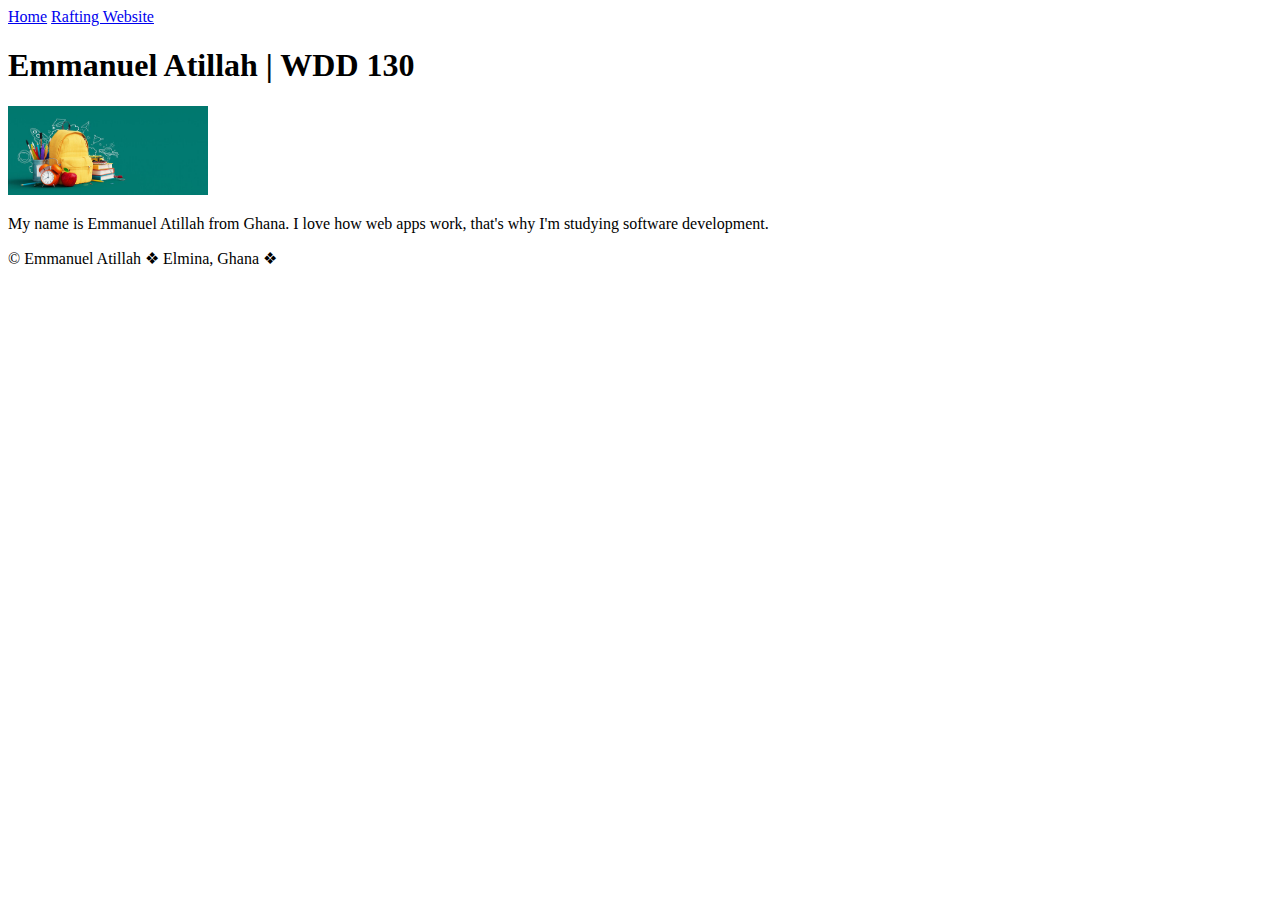
<file: index.html>
<!DOCTYPE html>
<html lang="en">
<head>
  <meta charset="UTF-8">
  <meta name="viewport" content="width=device-width, initial-scale=1.0">
  <title>Emmanuel Atillah | WDD 130</title>
</head>
<body>
  <header>
    <nav>
      <a href="#">Home</a>
      <a href="wwr/">Rafting Website</a>
    </nav>
  </header>

  <main>
    <h1>Emmanuel Atillah | WDD 130</h1>
    <img src="images/profile.jpg" alt="Emmanuel Atillah" width="200">
    <p>
      My name is Emmanuel Atillah from Ghana. I love how web apps work, that's why I'm studying software development.
    </p>
  </main>

  <footer>
    <p>&copy; Emmanuel Atillah &#10070; Elmina, Ghana &#10070;</p>
  </footer>
</body>
</html>
</file>
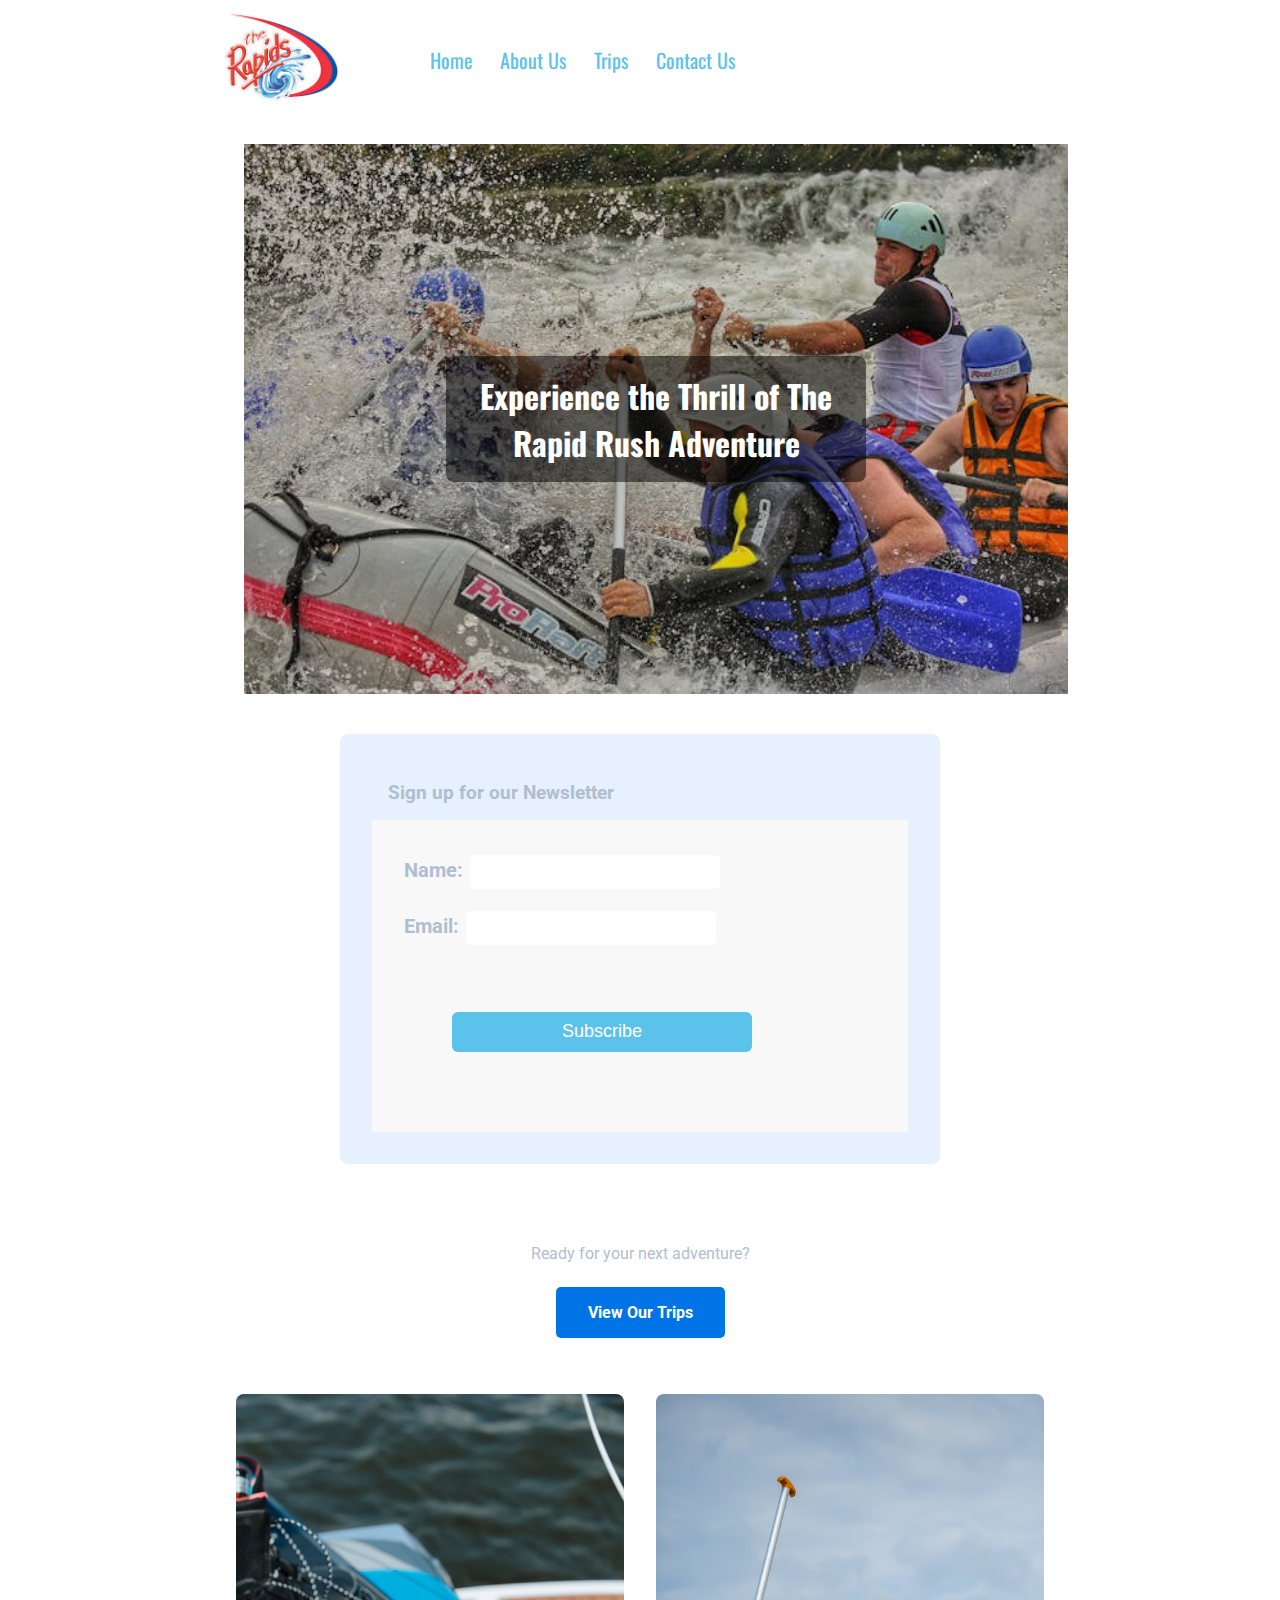
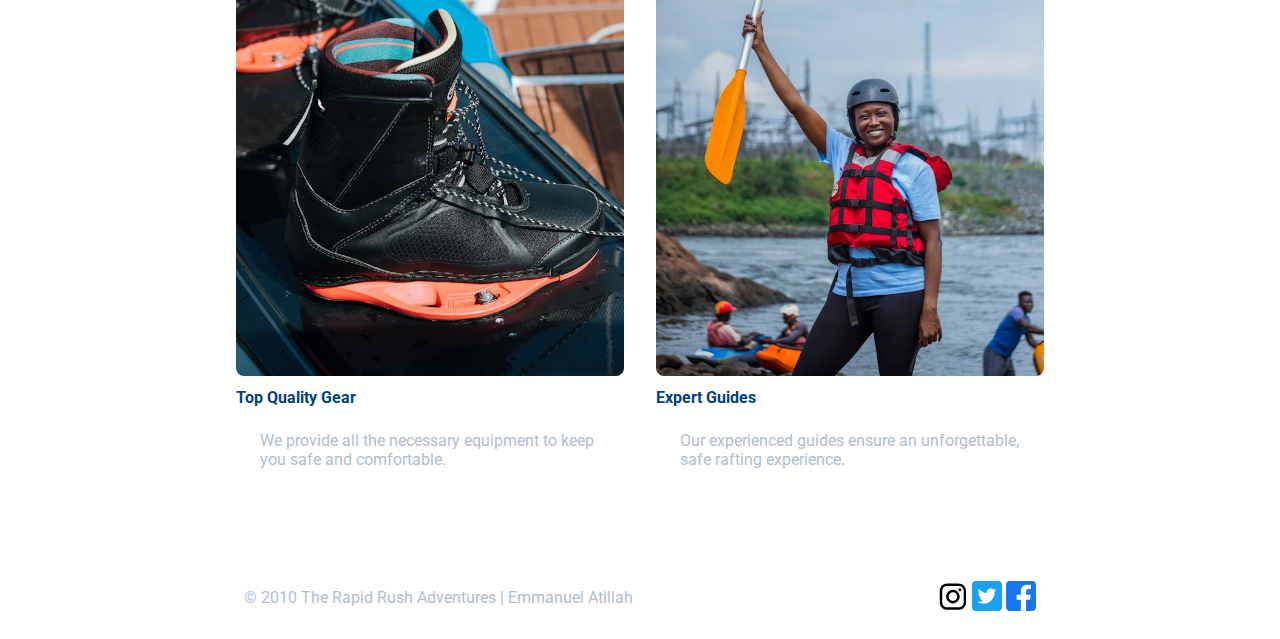
<file: wwr/index.html>
<!DOCTYPE html>
<html lang="en">
<head>
  <meta charset="utf-8">
  <meta name="viewport" content="width=device-width, initial-scale=1.0">
  <meta name="description" content="Home Page for White Water Rafting">
  <meta name="author" content="Emmanuel Atillah">
  <title>Home Page</title>
  <link rel="stylesheet" href="styles/rafting.css">
  <link rel="preconnect" href="https://fonts.googleapis.com">
  <link rel="preconnect" href="https://fonts.gstatic.com" crossorigin>
  <link href="https://fonts.googleapis.com/css2?family=Oswald:wght@200..700&display=swap" rel="stylesheet">
  <link href="https://fonts.googleapis.com/css2?family=Roboto:ital,wght@0,100..900;1,100..900&display=swap" rel="stylesheet">
</head>
<body>
<header>
  <img src="images/logo.jpg" alt="logo">
  <nav>
    <a href="index.html">Home</a>
    <a href="about.html">About Us</a>
    <a href="trips.html">Trips</a>
    <a href="contact.html">Contact Us</a>
  </nav>
</header>

<main>

  <section class="hero">
        <img src="images/hero.jpg" alt="hero-image">
        <h2 class="hero-heading">Experience the Thrill of The Rapid Rush Adventure</h2>
    </section>


    <section class="newsletter">
        <h3>Sign up for our Newsletter</h3>
        <form action="#" method="post">
          <div>
            <label for="name">Name:</label>
            <input type="text" id="name" name="name">
            </div>
            <div>
            <label for="email">Email:</label>
            <input type="email" id="email" name="email">
              </div>
            <button type="submit">Subscribe</button>
        </form>
    </section>

    
    <section class="call-to-action">
        <p>Ready for your next adventure?</p>
        <a href="trips.html" class="btn">View Our Trips</a>
    </section>


    <section class="info-grid">
        <div class="grid-item">
            <img src="images/gear1.jpg" alt="Rafting gear">
            <h4>Top Quality Gear</h4>
            <p>We provide all the necessary equipment to keep you safe and comfortable.</p>
        </div>
        <div class="grid-item">
            <img src="images/guide.jpg" alt="Guided rafting trip">
            <h4>Expert Guides</h4>
            <p>Our experienced guides ensure an unforgettable, safe rafting experience.</p>
        </div>
    </section>


</main>

<footer>
  <p>&copy; 2010 The Rapid Rush Adventures | Emmanuel Atillah</p>
  <nav class="socialmedia">
    <a href="https://www.instagram.com/accounts/login/?hl=en">
      <img src="images/instagram.svg" alt="Instagram">
    </a>
    <a href="https://x.com/i/flow/login">
      <img src="images/twitter.svg" alt="Twitter">
    </a>
    <a href="https://web.facebook.com/login.php/?_rdc=1&_rdr#">
      <img src="images/facebook.svg" alt="Facebook">
    </a>
  </nav>
</footer>
</body>
</html>
</file>
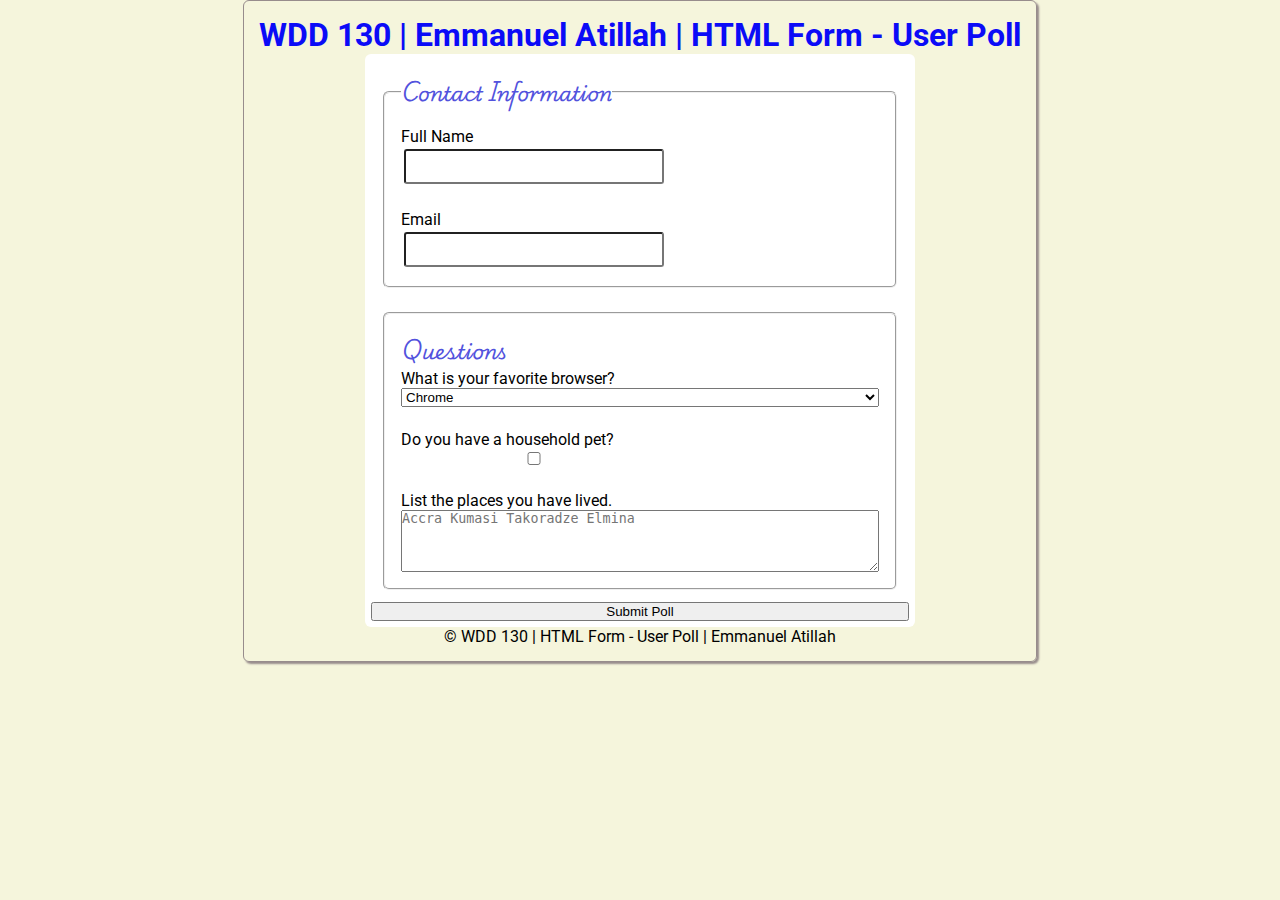
<file: week05/poll-form.html>
<!DOCTYPE html>
<html lang="en-us">
<head>
  <meta charset="utf-8">
  <meta name="viewport" content="width=device-width, initial-scale=1.0">
  <title>WDD 130 | HTML Form - User Poll</title>
  <link rel="stylesheet" href="styles/poll-form.css">
  <link rel="preconnect" href="https://fonts.googleapis.com">
  <link rel="preconnect" href="https://fonts.gstatic.com" crossorigin>
  <link href="https://fonts.googleapis.com/css2?family=Playwrite+AU+QLD:wght@100..400&display=swap" rel="stylesheet">
  <link rel="preconnect" href="https://fonts.googleapis.com">
  <link rel="preconnect" href="https://fonts.gstatic.com" crossorigin>
  <link href="https://fonts.googleapis.com/css2?family=Roboto:ital,wght@0,100..900;1,100..900&display=swap" rel="stylesheet">
</head>
<body>
  <header>
    <h1>WDD 130 | Emmanuel Atillah | HTML Form - User Poll</h1>
  </header>
  <main>
    <form>
  <fieldset>
    <legend>Contact Information</legend>
    <div class="form-item column2">
    <label for="fullname" >Full Name</label>
    <input type="text" id="fullname" name="fullname"><br>
    </div>
    <div class="form-item column2">
    <label for="useremail">Email</label>
    <input type="email" id="useremail" name="useremail">
        </div>
  </fieldset>
  <fieldset>
     <div class="form-item">
     <legend>Questions</legend>
     <label for="browser">What is your favorite browser?</label>
    <select>
      <option value="chrome">Chrome</option>
      <option value="opera-mini">Oprera Mini</option>
       <option value="edge">Microsoft Edge</option>
        <option value="safari">Safari</option>
    </select><br>
     </div>
     <div class="form-item">
    <label for="pet">Do you have a household pet?</label>
    <input type="checkbox" id="pet" name="pet"><br>
     </div>
    <div class="form-item">
    <label for="feedback">List the places you have lived.</label>
    <textarea id="feedback" name="feedback" rows="4" placeholder="Accra Kumasi Takoradze Elmina"></textarea>
    </div>
  </fieldset>
  <button type="submit">Submit Poll</button>
   </form>
  </main>
  <footer>&copy WDD 130 | HTML Form - User Poll | Emmanuel Atillah</footer>
  
</body>
</html>
</file>
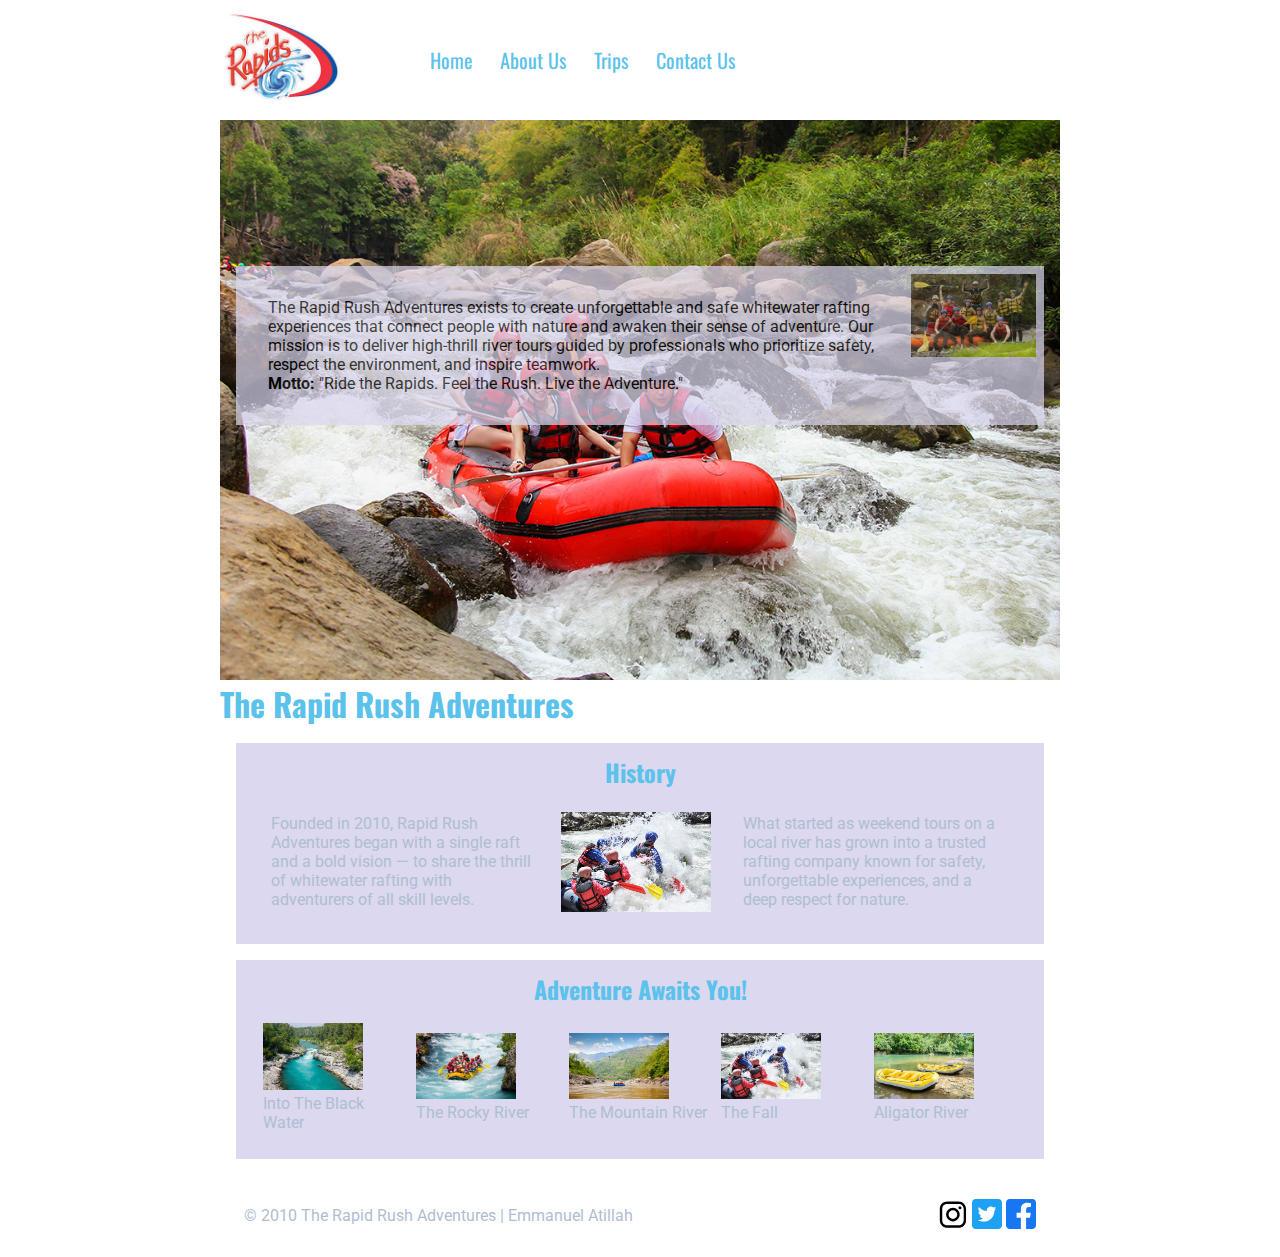
<file: wwr/about.html>
<!DOCTYPE html>
<html lang="en">
<head>
  <meta charset="utf-8">
  <meta name="viewport" content="width=device-width, initial-scale=1.0">
  <meta name="description" content="About Us page for White Water Rafting">
  <meta name="author" content="Emmanuel Atillah">
  <title>About Us Page</title>
  <link rel="stylesheet" href="styles/rafting.css">
  <link rel="preconnect" href="https://fonts.googleapis.com">
  <link rel="preconnect" href="https://fonts.gstatic.com" crossorigin>
  <link href="https://fonts.googleapis.com/css2?family=Oswald:wght@200..700&display=swap" rel="stylesheet">
  <link href="https://fonts.googleapis.com/css2?family=Roboto:ital,wght@0,100..900;1,100..900&display=swap" rel="stylesheet">
</head>
<body>
<header>
  <img src="images/logo.jpg" alt="logo">
  <nav>
    <a href="index.html">Home</a>
    <a href="about.html">About Us</a>
    <a href="trips.html">Trips</a>
    <a href="contact.html">Contact Us</a>
  </nav>
</header>

<main>
  <div class="hero">
    <img src="images/hero-image.jpg" alt="hero image">
    <h1>The Rapid Rush Adventures</h1>
    <article>
      <img src="images/happy-employees.jpg" alt="happy employees">
      <p class="info">
        The Rapid Rush Adventures exists to create unforgettable and safe whitewater rafting experiences that connect people with nature and awaken their sense of adventure. Our mission is to deliver high-thrill river tours guided by professionals who prioritize safety, respect the environment, and inspire teamwork.<br>
        <strong>Motto:</strong> "Ride the Rapids. Feel the Rush. Live the Adventure."
      </p>
    </article>
  </div>

  <section class="history">
    <h2>History</h2>
    <div class="history-grid">
      <p>Founded in 2010, Rapid Rush Adventures began with a single raft and a bold vision — to share the thrill of whitewater rafting with adventurers of all skill levels.</p>
      <img src="images/adventure5.jpg" alt="history image">
      <p>What started as weekend tours on a local river has grown into a trusted rafting company known for safety, unforgettable experiences, and a deep respect for nature.</p>
    </div>
  </section>

  <section class="adventure">
    <h2>Adventure Awaits You!</h2>
    <div class="adventure-grid">
      <figure>
        <img src="images/adventure.jpg" alt="Into The Black Water">
        <figcaption>Into The Black Water</figcaption>
      </figure>
      <figure>
        <img src="images/adventure1.jpg" alt="The Rocky River">
        <figcaption>The Rocky River</figcaption>
      </figure>
      <figure>
        <img src="images/adventure2.jpg" alt="The Mountain River">
        <figcaption>The Mountain River</figcaption>
      </figure>
      <figure>
        <img src="images/adventure5.jpg" alt="The Fall">
        <figcaption>The Fall</figcaption>
      </figure>
      <figure>
        <img src="images/adventure4.jpg" alt="Aligator River">
        <figcaption>Aligator River</figcaption>
      </figure>
    </div>
  </section>
</main>

<footer>
  <p>&copy; 2010 The Rapid Rush Adventures | Emmanuel Atillah</p>
  <nav class="socialmedia">
    <a href="https://www.instagram.com/accounts/login/?hl=en">
      <img src="images/instagram.svg" alt="Instagram">
    </a>
    <a href="https://x.com/i/flow/login">
      <img src="images/twitter.svg" alt="Twitter">
    </a>
    <a href="https://web.facebook.com/login.php/?_rdc=1&_rdr#">
      <img src="images/facebook.svg" alt="Facebook">
    </a>
  </nav>
</footer>
</body>
</html>
</file>
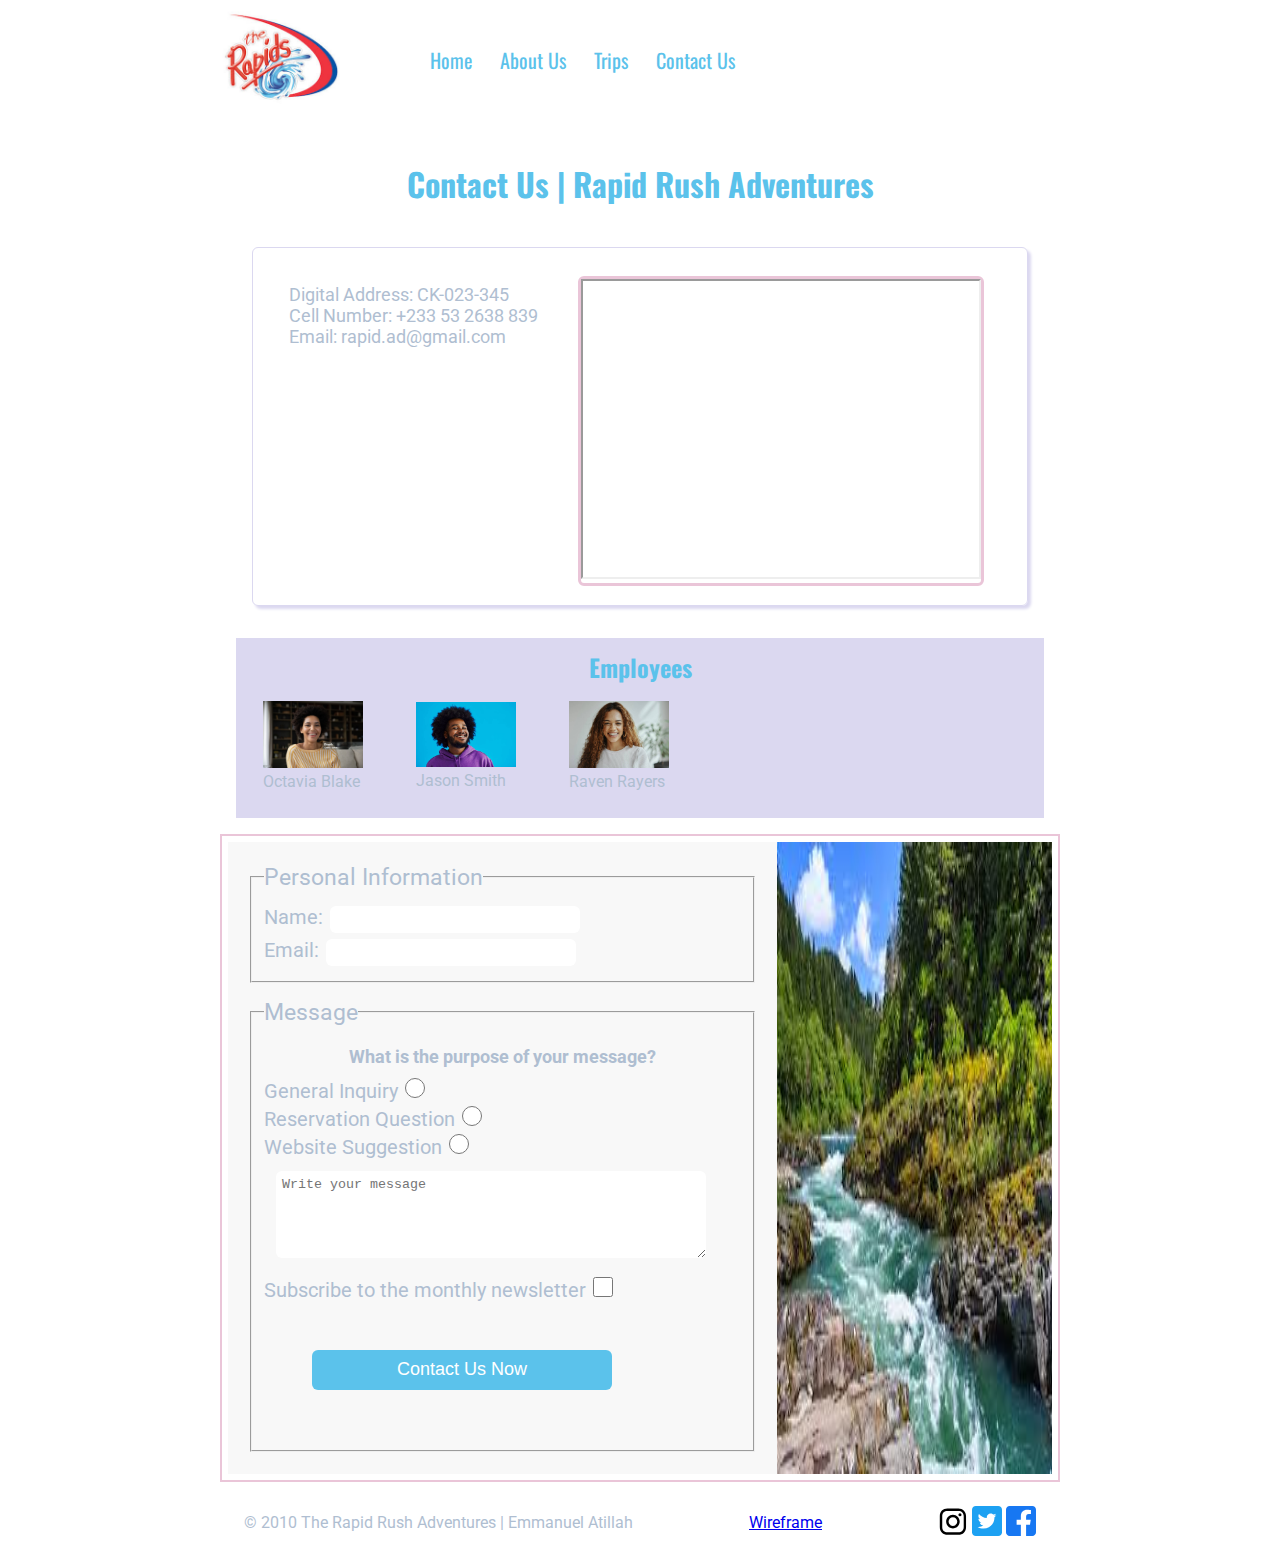
<file: wwr/contact.html>
<!DOCTYPE html>
<html lang="en">
<head>
  <meta charset="utf-8">
  <meta name="viewport" content="width=device-width, initial-scale=1.0">
  <meta name="description" content="Contact Us page for White Water Rafting">
  <meta name="author" content="Emmanuel Atillah">
  <title>Contact Us | Rapid Rush Adventures</title>
  <link rel="stylesheet" href="styles/rafting.css">
  <link rel="preconnect" href="https://fonts.googleapis.com">
  <link rel="preconnect" href="https://fonts.gstatic.com" crossorigin>
  <link href="https://fonts.googleapis.com/css2?family=Oswald:wght@200..700&display=swap" rel="stylesheet">
  <link href="https://fonts.googleapis.com/css2?family=Roboto:ital,wght@0,100..900;1,100..900&display=swap" rel="stylesheet">
</head>
<body>
<header>
  <img src="images/logo.jpg" alt="Rapid Rush Logo">
  <nav>
    <a href="index.html">Home</a>
    <a href="about.html">About Us</a>
    <a href="trips.html">Trips</a>
    <a href="contact.html">Contact Us</a>
  </nav>
</header>

<main>
  <h1 class="page-info">Contact Us | Rapid Rush Adventures</h1>

  <div class="contact-info">
    <nav>
      <ul>
        <li>Digital Address: CK-023-345</li>
        <li>Cell Number: +233 53 2638 839</li>
        <li>Email: rapid.ad@gmail.com</li> 
      </ul>
    </nav>
    <div class="map">
      <iframe 
        src="https://www.google.com/maps/embed?pb=!1m18!1m12!1m3!1d127066.72272984417!2d-0.2621320331874513!3d5.59137380937779!2m3!1f0!2f0!3f0!3m2!1i1024!2i768!4f13.1!3m3!1m2!1s0xfdf9084b2b7a773%3A0xbed14ed8650e2dd3!2sAccra!5e0!3m2!1sen!2sgh!4v1754141736259!5m2!1sen!2sgh" 
        width="400" 
        height="300" 
        allowfullscreen 
        loading="lazy" 
        referrerpolicy="no-referrer-when-downgrade"
        title="Our Location Map">
      </iframe>
    </div>
  </div>

  <section class="adventure">
    <h2>Employees</h2>
    <div class="adventure-grid">
      <figure>
        <img src="images/profile.jpg" alt="Octavia Blake">
        <figcaption>Octavia Blake</figcaption>
      </figure>
      <figure>
        <img src="images/profile2.jpg" alt="Jason Smith">
        <figcaption>Jason Smith</figcaption>
      </figure>
      <figure>
        <img src="images/profile1.jpg" alt="Raven Rayers">
        <figcaption>Raven Rayers</figcaption>
      </figure>
    </div>
  </section>

  <div class="form">
    <form>
      <fieldset>
        <legend>Personal Information</legend>
        <label for="name">Name:</label>
        <input type="text" id="name" name="name"><br>
        <label for="email">Email:</label>
        <input type="email" id="email" name="email">
      </fieldset>

      <fieldset>
        <legend>Message</legend>
        <h3>What is the purpose of your message?</h3>
        <label for="general">General Inquiry</label>
        <input type="radio" id="general" name="purpose" class="option" value="General Inquiry"><br>

        <label for="reservation">Reservation Question</label>
        <input type="radio" id="reservation" name="purpose" class="option" value="Reservation"><br>

        <label for="website">Website Suggestion</label>
        <input type="radio" id="website" name="purpose" class="option" value="Suggestion"><br>

        <textarea id="message" name="message" placeholder="Write your message" rows="5"></textarea><br>

        <label for="subscribe">Subscribe to the monthly newsletter</label>
        <input type="checkbox" id="subscribe" name="subscribe"><br>

        <button type="submit" id="button">Contact Us Now</button>
      </fieldset>
    </form>

    <div class="image">
      <img src="images/river.jpeg" alt="River Adventure" class="form-image">
    </div>
  </div>
</main>

<footer>
  <p>&copy; 2010 The Rapid Rush Adventures | Emmanuel Atillah</p>
  <a href="https://app.moqups.com/dzNSYODJBAxU0bgs02zEvYzqaKyIxgzk/edit/page/ad64222d5">Wireframe</a>
  <nav class="socialmedia">
    <a href="https://www.instagram.com/accounts/login/?hl=en">
      <img src="images/instagram.svg" alt="Instagram">
    </a>
    <a href="https://x.com/i/flow/login">
      <img src="images/twitter.svg" alt="Twitter">
    </a>
    <a href="https://web.facebook.com/login.php/?_rdc=1&_rdr#">
      <img src="images/facebook.svg" alt="Facebook">
    </a>
  </nav>
</footer>
</body>
</html>
</file>
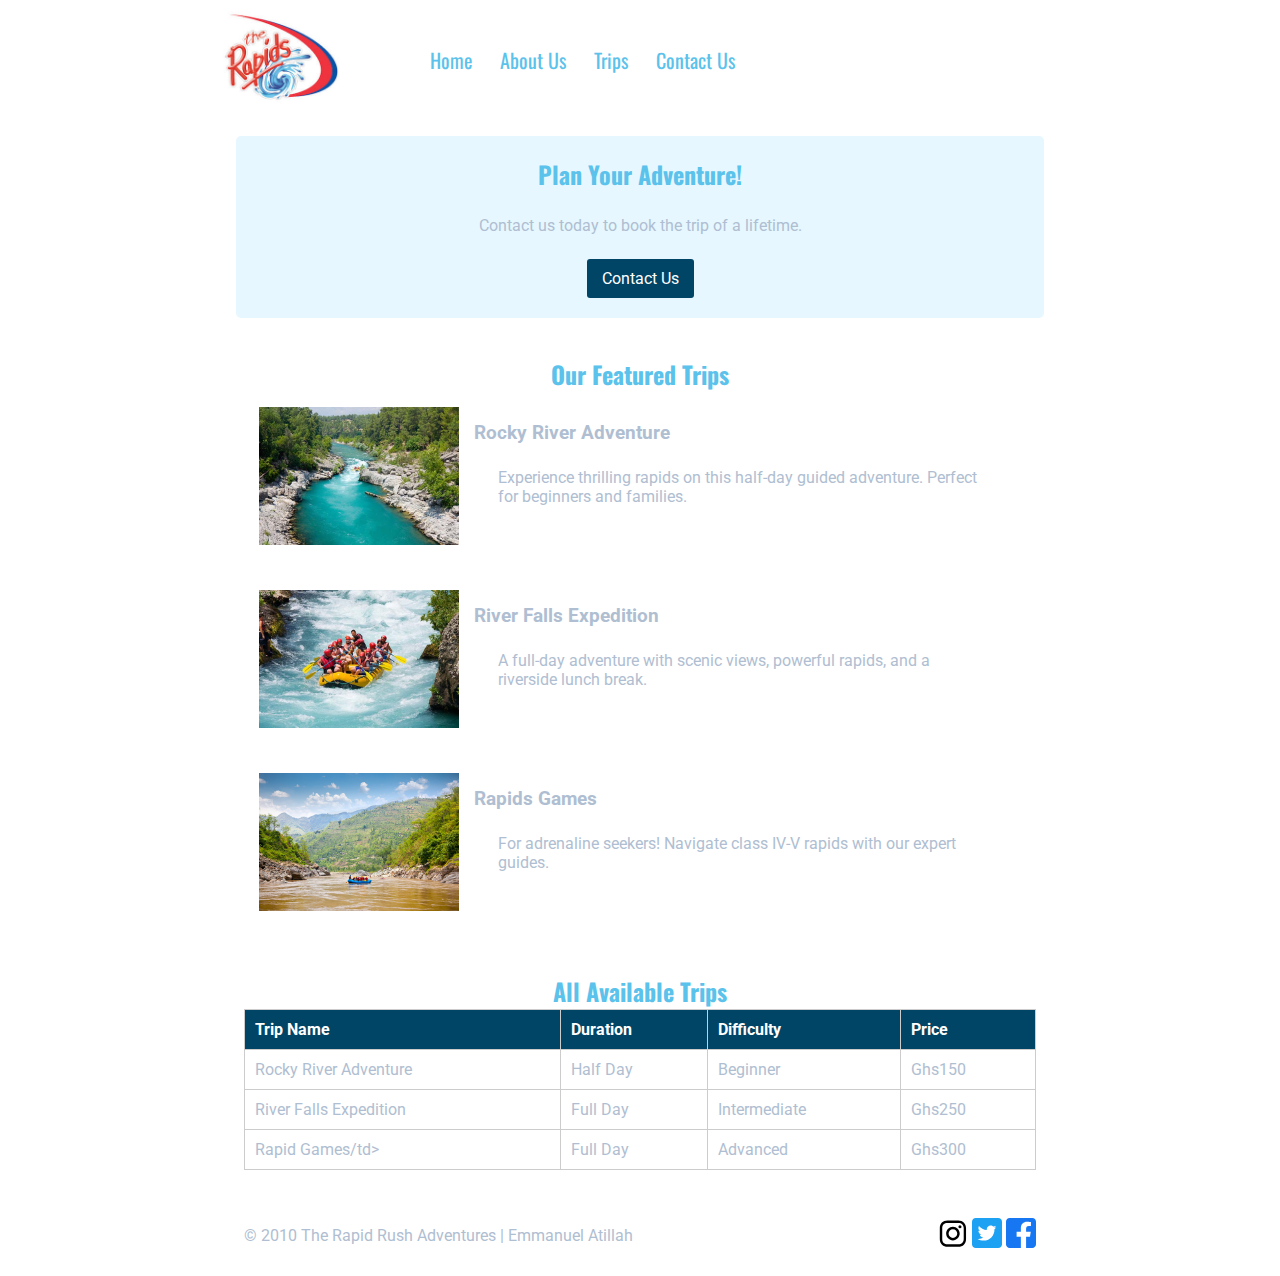
<file: wwr/trips.html>
<!DOCTYPE html>
<html lang="en">
<head>
  <meta charset="utf-8">
  <meta name="viewport" content="width=device-width, initial-scale=1.0">
  <meta name="description" content="Trips page for White Water Rafting">
  <meta name="author" content="Emmanuel Atillah">
  <title>Trips Page</title>
  <link rel="stylesheet" href="styles/rafting.css">
  <link rel="preconnect" href="https://fonts.googleapis.com">
  <link rel="preconnect" href="https://fonts.gstatic.com" crossorigin>
  <link href="https://fonts.googleapis.com/css2?family=Oswald:wght@200..700&display=swap" rel="stylesheet">
  <link href="https://fonts.googleapis.com/css2?family=Roboto:ital,wght@0,100..900;1,100..900&display=swap" rel="stylesheet">
</head>
<body>
<header>
  <img src="images/logo.jpg" alt="logo">
  <nav>
    <a href="index.html">Home</a>
    <a href="about.html">About Us</a>
    <a href="trips.html">Trips</a>
    <a href="contact.html">Contact Us</a>
  </nav>
</header>
    <main>
        <section class="cta">
            <h2>Plan Your Adventure!</h2>
            <p>Contact us today to book the trip of a lifetime.</p>
            <a href="contact.html" class="btn">Contact Us</a>
        </section>

        <section class="trips">
            <h2>Our Featured Trips</h2>
            <div class="trip">
                <img src="images/adventure.jpg" alt="Rocky River Adventure">
                <div>
                    <h3>Rocky River Adventure</h3>
                    <p>Experience thrilling rapids on this half-day guided adventure. Perfect for beginners and families.</p>
                </div>
            </div>
            <div class="trip">
                <img src="images/adventure1.jpg" alt="River Falls Expedition">
                <div>
                    <h3>River Falls Expedition</h3>
                    <p>A full-day adventure with scenic views, powerful rapids, and a riverside lunch break.</p>
                </div>
            </div>
            <div class="trip">
                <img src="images/adventure2.jpg" alt=" Rapids Games">
                <div>
                    <h3> Rapids Games</h3>
                    <p>For adrenaline seekers! Navigate class IV-V rapids with our expert guides.</p>
                </div>
            </div>
        </section>

        <section class="trip-table">
            <h2>All Available Trips</h2>
            <table>
                <thead>
                    <tr>
                        <th>Trip Name</th>
                        <th>Duration</th>
                        <th>Difficulty</th>
                        <th>Price</th>
                    </tr>
                </thead>
                <tbody>
                    <tr>
                        <td>Rocky River Adventure</td>
                        <td>Half Day</td>
                        <td>Beginner</td>
                        <td>Ghs150</td>
                    </tr>
                    <tr>
                        <td>River Falls Expedition</td>
                        <td>Full Day</td>
                        <td>Intermediate</td>
                        <td>Ghs250</td>
                    </tr>
                    <tr>
                        <td>Rapid Games/td>
                        <td>Full Day</td>
                        <td>Advanced</td>
                        <td>Ghs300</td>
                    </tr>
                </tbody>
            </table>
        </section>
    </main>
<footer>
  <p>&copy; 2010 The Rapid Rush Adventures | Emmanuel Atillah</p>
  <nav class="socialmedia">
    <a href="https://www.instagram.com/accounts/login/?hl=en">
      <img src="images/instagram.svg" alt="Instagram">
    </a>
    <a href="https://x.com/i/flow/login">
      <img src="images/twitter.svg" alt="Twitter">
    </a>
    <a href="https://web.facebook.com/login.php/?_rdc=1&_rdr#">
      <img src="images/facebook.svg" alt="Facebook">
    </a>
  </nav>
</footer>
</body>
</html>
</file>
<file: wwr/styles/rafting.css>
:root {
  --primary-color: #5bc2eb;
  --secondary-color: #dbd8f0;
  --accent1-color: #EAC5D8;
  --accent2-color: #AFBED1;
  --header-font-family: "Oswald", sans-serif;
  --body-font-family: "Roboto", sans-serif;
}

* {
  margin: 0;
  padding: 0;
  box-sizing: border-box;
}

body {
  font-family: var(--body-font-family);
  color: var(--accent2-color);
}

header, main, footer {
  width: 840px;
  margin: 0 auto;
}

h1, h2 {
  font-family: var(--header-font-family);
  color: var(--primary-color);
}

nav, p, section, article {
  margin: 16px;
  padding: 8px;
}

ul, li {
  list-style-type: none;
}

.socialmedia a {
  text-decoration: none;
  width: 80px;
}

.socialmedia a img {
  width: 30px;
}

header {
  display: grid;
  grid-template-columns: auto 1fr;
  gap: 60px;
  align-items: center;
}

header nav {
  display: flex;
  gap: 16px;
}

header nav a {
  padding: 6px;
  text-decoration: none;
  font-family: var(--header-font-family);
  color: var(--primary-color);
  font-size: 20px;
}

header nav a:hover {
  color: var(--accent1-color);
  font-size: 25px;
}

header img {
  width: 120px;
}

.hero {
  position: relative;
}

.hero img {
  display: block;
  width: 100%;
  height: auto;
}

.about-info{
  position: absolute;
  top: 20px;
  width: 100%;
  padding: 16px;
  text-align: center;
  opacity: 0.8;
  background-color: var(--secondary-color);
  color: var(--primary-color);
}

article {
  position: absolute;
  top: 130px;
  opacity: 0.7;
  background-color: var(--secondary-color);
}

.hero article img {
  float: right;
  width: 125px;
}

.info {
  color: black;
}

.history-grid {
  display: grid;
  grid-template-columns: 2fr 1fr 2fr;
  align-items: center;
}

.history-grid img {
  width: 150px;
}

section h2 {
  text-align: center;
}

.history, .adventure {
  background-color: var(--secondary-color);
  border: 1px solid var(--secondary-color);
  padding: 10px;
}

.adventure-grid {
  display: grid;
  grid-template-columns: repeat(5, 1fr);
  gap: 10px;
  padding: 16px;
  align-items: center;
}

.adventure img {
  width: 100px;
}

figure img:hover {
  width: 150px;
  transition: width 1500ms ease;
}

footer {
  display: flex;
  align-items: center;
  text-align: center;
  justify-content: space-between;
}

.contact-info {
  border: 1px solid var(--secondary-color);
  border-radius: 6px;
  box-shadow: 3px 3px 3px var(--secondary-color);
  padding: 12px;
  display: flex;
  margin: 2rem;
  font-size: 18px;
  padding-bottom: 3px;
}

.map {
  border: 3px solid var(--accent1-color);
  border-radius: 6px;
  margin: 1rem;
}

.form {
  display: grid;
  grid-template-columns: 2fr 1fr;
  flex-wrap: wrap;
  border: 2px solid var(--accent1-color);
  padding: 6px;
}

form {
  padding: 6px;
  background-color: rgb(248, 248, 248);
}

label {
  font-size: 20px;
}

input, textarea {
  border: none;
  padding: 6px;
  margin: 3px;
  border-radius: 6px;
}

input {
  width: 250px;
}

input:focus, textarea:focus {
  outline: none;
}

legend {
  font-size: 23px;
}

fieldset {
  padding: 12px;
  margin: 1rem;
}

form fieldset h3 {
  font-size: 18px;
  text-align: center;
  padding: 8px;
}

textarea {
  width: 90%;
  margin: 12px;
}

#subscribe, .option {
  width: 20px;
  height: 20px;
}

button {
  width: 300px;
  height: 40px;
  border-radius: 6px;
  border: none;
  background-color: var(--primary-color);
  color: white;
  font-size: 18px;
  align-content: center;
  margin: 3rem;
}

.form-image {
  width: 100%;
  height: 100%;
}

.page-info{
  margin: 40px;
 text-align: center;
}


.hero {
    position: relative;
    width: 100%;
    overflow: hidden;
}

.hero img {
    width: 100%;
    height: auto;
    display: block;
}

.hero-heading {
    position: absolute;
    top: 50%;
    left: 50%;
    transform: translate(-50%, -50%);
    color: white;
    background-color: rgba(0, 0, 0, 0.5);
    padding: 1rem 2rem;
    font-size: 2rem;
    border-radius: 8px;
}


.newsletter {
    background-color: #e6f0ff;
    padding: 2rem;
    max-width: 600px;
    margin: 2rem auto;
    border-radius: 8px;
}

.newsletter form {
  padding: 2rem;
    display: flex;
    flex-direction: column;
    gap: 1rem;
}

.newsletter label {
    font-weight: bold;
}

.newsletter input {
    padding: 0.5rem;
    font-size: 1rem;
}
.newsletter h3{
  padding: 1rem;
}


.call-to-action {
    text-align: center;
    margin: 3rem 0;
}

.call-to-action .btn {
    background-color: #0073e6;
    color: white;
    padding: 1rem 2rem;
    text-decoration: none;
    border-radius: 5px;
    font-weight: bold;
}


.info-grid {
    display: grid;
    grid-template-columns: repeat(auto-fit, minmax(280px, 1fr));
    gap: 2rem;
    max-width: 900px;
    margin: 0 auto 4rem;
    padding: 0 1rem;
}

.grid-item img {
    width: 100%;
    height: auto;
    border-radius: 8px;
}

.grid-item h4 {
    margin-top: 0.5rem;
    color: #004080;
}



.cta {
    background: #e6f7ff;
    padding: 20px;
    text-align: center;
    border-radius: 5px;
    margin-bottom: 30px;
}

.btn {
    display: inline-block;
    padding: 10px 15px;
    background: #004466;
    color: white;
    text-decoration: none;
    border-radius: 3px;
}

.trips .trip {
    display: flex;
    background: white;
    margin-bottom: 15px;
    border-radius: 5px;
    overflow: hidden;
}

.trips img {
    width: 200px;
    height: auto;
}

.trips div {
    padding: 15px;
}

.trip-table table {
    width: 100%;
    border-collapse: collapse;
    background: white;
}

.trip-table th, .trip-table td {
    border: 1px solid #ccc;
    padding: 10px;
    text-align: left;
}

.trip-table th {
    background: #004466;
    color: white;
}
</file>
<file: week05/styles/poll-form.css>
:root{
  --font-family: "Roboto", sans-serif;
  --font-family1: "Playwrite AU QLD", cursive;
}

*{
  margin: 0;
  padding: 0;
  box-sizing: border-box;
}

body{
  font-family: var(--font-family);
  padding: 15px;
  width: auto;
  background-color: beige;
  border: 1px solid rgb(151, 140, 140);
  box-shadow: 2px 2px 2px rgb(151, 140, 140);
  /* display: flex;
  flex-direction: column; */
  justify-self: center;
  justify-items: center;
  border-radius: 6px;
  
}
header{
  text-align: center;
}

h1{
  color: rgb(11, 11, 247);
}

form{
 width: 550px;
 margin: 0 auto;
 padding: 6px;
 border: red;
 border-radius: 6px;
 background-color: white;
 display: grid;
}
legend{
  font-family: var(--font-family1);
  font-size: 20px;
  color: rgb(82, 82, 221);
}
fieldset{
display: grid;
gap: 4px;
padding: 16px;
margin: 12px;
border-radius: 6px;
}

input{
  border-radius: 3px;
  padding: 8px;
  margin: 3px;
  width: 260px;
  
}

.form-item {
  display: grid;
  align-items: center;
}
</file>
